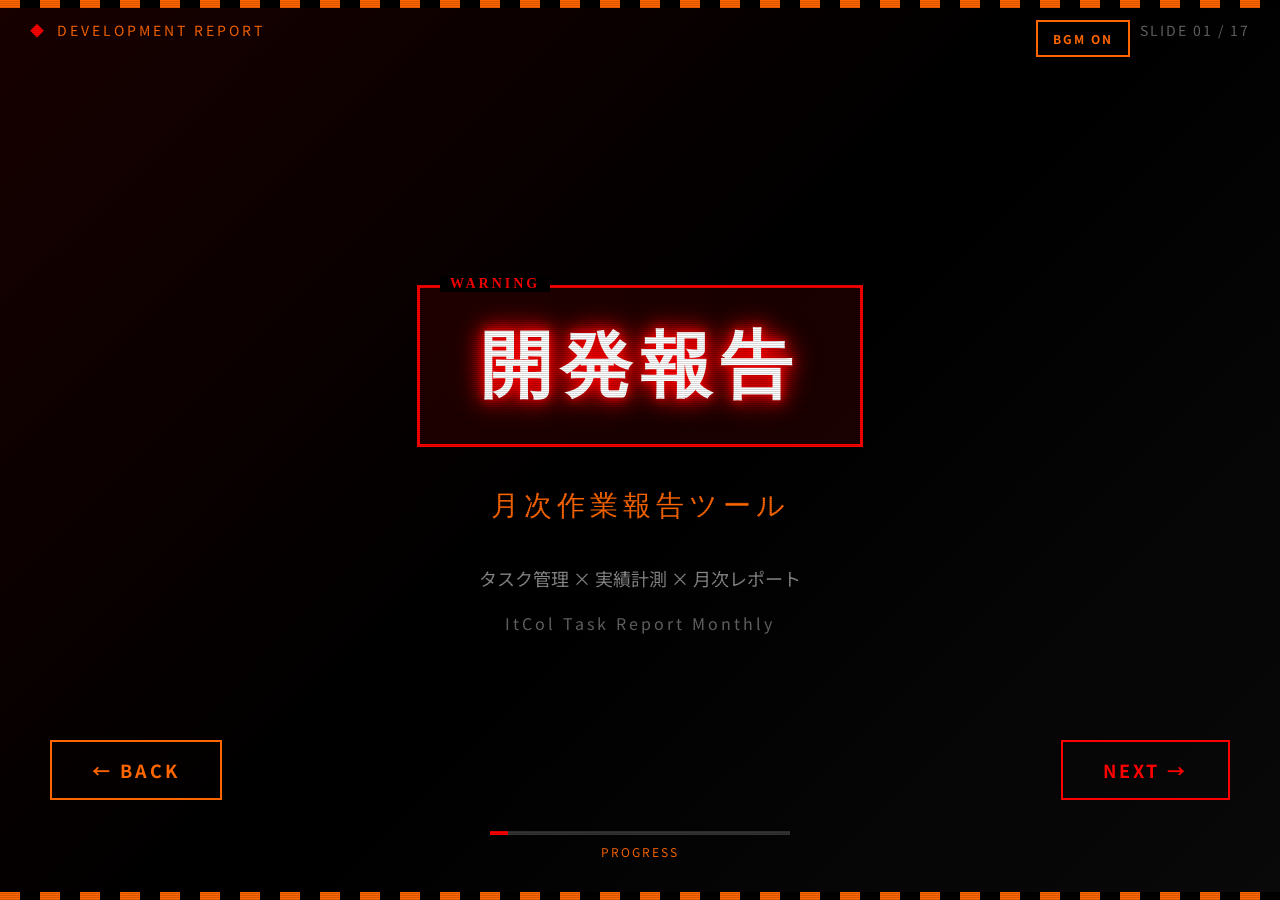
<file: docs/presentation.html>
<!DOCTYPE html>
<html lang="ja">
<head>
    <meta charset="UTF-8">
    <meta name="viewport" content="width=device-width, initial-scale=1.0">
    <title>NERV - 月次作業報告ツール 開発報告</title>
    <style>
        @import url('https://fonts.googleapis.com/css2?family=Noto+Sans+JP:wght@400;700;900&display=swap');

        * {
            margin: 0;
            padding: 0;
            box-sizing: border-box;
        }

        /* EVA Matisse Font - エヴァンゲリオン風フォント */
        body {
            font-family: 'Matisse EB', 'マティスEB', 'FOT-マティス Pro EB', 'マティスEB-EB', 'Noto Sans JP', 'Hiragino Kaku Gothic Pro', 'Yu Gothic', sans-serif;
            background-color: #000;
            color: #fff;
            overflow: hidden;
            height: 100vh;
        }

        /* Scan line effect */
        body::before {
            content: '';
            position: fixed;
            top: 0;
            left: 0;
            width: 100%;
            height: 100%;
            background: repeating-linear-gradient(
                0deg,
                rgba(0, 0, 0, 0.15),
                rgba(0, 0, 0, 0.15) 1px,
                transparent 1px,
                transparent 2px
            );
            pointer-events: none;
            z-index: 1000;
        }

        /* CRT flicker effect */
        body::after {
            content: '';
            position: fixed;
            top: 0;
            left: 0;
            width: 100%;
            height: 100%;
            background: rgba(18, 16, 16, 0.1);
            opacity: 0;
            pointer-events: none;
            z-index: 1001;
            animation: flicker 0.15s infinite;
        }

        @keyframes flicker {
            0% { opacity: 0.27861; }
            5% { opacity: 0.34769; }
            10% { opacity: 0.23604; }
            15% { opacity: 0.90626; }
            20% { opacity: 0.18128; }
            25% { opacity: 0.83891; }
            30% { opacity: 0.65583; }
            35% { opacity: 0.67807; }
            40% { opacity: 0.26559; }
            45% { opacity: 0.84693; }
            50% { opacity: 0.96019; }
            55% { opacity: 0.08594; }
            60% { opacity: 0.20313; }
            65% { opacity: 0.71988; }
            70% { opacity: 0.53455; }
            75% { opacity: 0.37288; }
            80% { opacity: 0.71428; }
            85% { opacity: 0.70419; }
            90% { opacity: 0.7003; }
            95% { opacity: 0.36108; }
            100% { opacity: 0.24387; }
        }

        .slide {
            position: absolute;
            top: 0;
            left: 0;
            width: 100%;
            height: 100%;
            display: flex;
            flex-direction: column;
            justify-content: center;
            align-items: center;
            padding: 40px;
            opacity: 0;
            transform: translateX(100%);
            transition: all 0.5s ease;
            background: linear-gradient(135deg, #1a0000 0%, #000 50%, #0a0a0a 100%);
        }

        .slide.active {
            opacity: 1;
            transform: translateX(0);
        }

        .slide.exit {
            opacity: 0;
            transform: translateX(-100%);
        }

        /* NERV header */
        .nerv-header {
            position: fixed;
            top: 20px;
            left: 30px;
            font-size: 14px;
            color: #ff6600;
            letter-spacing: 3px;
            z-index: 100;
        }

        .nerv-header::before {
            content: '◆';
            margin-right: 10px;
            color: #ff0000;
        }

        /* Warning stripe */
        .warning-stripe {
            position: fixed;
            top: 0;
            left: 0;
            width: 100%;
            height: 8px;
            background: repeating-linear-gradient(
                90deg,
                #ff6600,
                #ff6600 20px,
                #000 20px,
                #000 40px
            );
            z-index: 100;
        }

        .warning-stripe-bottom {
            position: fixed;
            bottom: 0;
            left: 0;
            width: 100%;
            height: 8px;
            background: repeating-linear-gradient(
                90deg,
                #ff6600,
                #ff6600 20px,
                #000 20px,
                #000 40px
            );
            z-index: 100;
        }

        /* Title styles - マティスEB優先 */
        .main-title {
            font-family: 'Matisse EB', 'マティスEB', 'FOT-マティス Pro EB', 'マティスEB-EB', serif;
            font-size: 72px;
            font-weight: 900;
            color: #fff;
            text-shadow:
                0 0 10px #ff0000,
                0 0 20px #ff0000,
                0 0 30px #ff0000;
            letter-spacing: 8px;
            animation: glitch 2s infinite;
        }

        @keyframes glitch {
            0%, 90%, 100% { transform: translate(0); }
            92% { transform: translate(-5px, 2px); }
            94% { transform: translate(5px, -2px); }
            96% { transform: translate(-3px, 1px); }
            98% { transform: translate(3px, -1px); }
        }

        .sub-title {
            font-family: 'Matisse EB', 'マティスEB', 'FOT-マティス Pro EB', 'マティスEB-EB', serif;
            font-size: 28px;
            color: #ff6600;
            margin-top: 20px;
            letter-spacing: 5px;
        }

        /* Warning box */
        .warning-box {
            border: 3px solid #ff0000;
            padding: 30px 60px;
            margin: 20px;
            position: relative;
            background: rgba(255, 0, 0, 0.1);
        }

        .warning-box::before {
            content: 'WARNING';
            position: absolute;
            top: -12px;
            left: 20px;
            background: #000;
            color: #ff0000;
            padding: 0 10px;
            font-family: 'Matisse EB', 'マティスEB', 'FOT-マティス Pro EB', 'マティスEB-EB', serif;
            font-size: 14px;
            font-weight: bold;
            letter-spacing: 3px;
        }

        /* Time display - マティスEB優先 */
        .time-display {
            font-family: 'Matisse EB', 'マティスEB', 'FOT-マティス Pro EB', 'マティスEB-EB', serif;
            font-size: 120px;
            font-weight: 900;
            color: #ff0000;
            text-shadow:
                0 0 20px #ff0000,
                0 0 40px #ff0000;
            animation: pulse 1s infinite;
        }

        @keyframes pulse {
            0%, 100% { opacity: 1; }
            50% { opacity: 0.7; }
        }

        .time-unit {
            font-family: 'Matisse EB', 'マティスEB', 'FOT-マティス Pro EB', 'マティスEB-EB', serif;
            font-size: 48px;
            color: #ff6600;
            margin-left: 10px;
        }

        /* Feature description - マティスEB優先 */
        .feature-name {
            font-family: 'Matisse EB', 'マティスEB', 'FOT-マティス Pro EB', 'マティスEB-EB', serif;
            font-size: 36px;
            color: #fff;
            margin-bottom: 30px;
            letter-spacing: 3px;
        }

        .feature-detail {
            font-size: 20px;
            color: #888;
            max-width: 600px;
            text-align: center;
            line-height: 1.8;
        }

        /* Code block */
        .code-block {
            background: rgba(0, 255, 0, 0.1);
            border: 1px solid #00ff00;
            padding: 20px 40px;
            font-family: 'Courier New', monospace;
            color: #00ff00;
            font-size: 14px;
            margin: 20px 0;
            text-align: left;
        }

        /* Progress bar */
        .progress-container {
            position: fixed;
            bottom: 40px;
            left: 50%;
            transform: translateX(-50%);
            width: 300px;
            z-index: 100;
        }

        .progress-bar {
            height: 4px;
            background: #333;
            position: relative;
        }

        .progress-fill {
            height: 100%;
            background: #ff0000;
            transition: width 0.5s ease;
        }

        .progress-text {
            color: #ff6600;
            font-size: 12px;
            margin-top: 8px;
            text-align: center;
            letter-spacing: 2px;
        }

        /* Navigation */
        .nav-button {
            position: fixed;
            bottom: 100px;
            right: 50px;
            background: transparent;
            border: 2px solid #ff0000;
            color: #ff0000;
            padding: 15px 40px;
            font-size: 18px;
            font-family: 'Noto Sans JP', sans-serif;
            font-weight: bold;
            cursor: pointer;
            letter-spacing: 3px;
            transition: all 0.3s ease;
            z-index: 1100;
        }

        .nav-button:hover {
            background: #ff0000;
            color: #000;
            box-shadow: 0 0 20px #ff0000;
        }

        .nav-button:active {
            transform: scale(0.95);
        }

        /* Alert animation */
        .alert-text {
            animation: alertPulse 0.5s infinite;
        }

        @keyframes alertPulse {
            0%, 100% { color: #ff0000; }
            50% { color: #ff6600; }
        }

        /* Hexagon decoration */
        .hex-decoration {
            position: fixed;
            width: 60px;
            height: 60px;
            border: 2px solid #ff6600;
            opacity: 0.3;
            transform: rotate(45deg);
        }

        .hex-1 { top: 100px; right: 100px; }
        .hex-2 { bottom: 150px; left: 80px; }
        .hex-3 { top: 200px; left: 150px; }

        /* Final slide special - マティスEB優先 */
        .final-message {
            font-family: 'Matisse EB', 'マティスEB', 'FOT-マティス Pro EB', 'マティスEB-EB', serif;
            font-size: 48px;
            font-weight: 900;
            background: linear-gradient(90deg, #ff0000, #ff6600, #ff0000);
            background-size: 200% auto;
            -webkit-background-clip: text;
            -webkit-text-fill-color: transparent;
            background-clip: text;
            animation: gradient 3s linear infinite;
        }

        @keyframes gradient {
            0% { background-position: 0% center; }
            100% { background-position: 200% center; }
        }

        .contact-box {
            border: 3px solid #ff6600;
            padding: 40px 80px;
            margin-top: 40px;
            text-align: center;
        }

        .contact-text {
            font-size: 24px;
            color: #fff;
            letter-spacing: 5px;
        }

        /* Stats display */
        .stats-grid {
            display: grid;
            grid-template-columns: repeat(2, 1fr);
            gap: 30px;
            margin: 40px 0;
        }

        .stat-item {
            border: 1px solid #ff6600;
            padding: 20px;
            text-align: center;
        }

        .stat-value {
            font-family: 'Matisse EB', 'マティスEB', 'FOT-マティス Pro EB', 'マティスEB-EB', serif;
            font-size: 48px;
            font-weight: 900;
            color: #ff0000;
        }

        .stat-label {
            font-size: 14px;
            color: #888;
            margin-top: 10px;
            letter-spacing: 2px;
        }

        /* Slide counter */
        .slide-counter {
            position: fixed;
            top: 20px;
            right: 30px;
            font-size: 14px;
            color: #666;
            letter-spacing: 2px;
            z-index: 100;
        }

        /* UI preview */
        .ui-preview {
            width: 500px;
            height: 280px;
            border: 2px solid #ff6600;
            background: linear-gradient(135deg, #1a1a1a 0%, #0a0a0a 100%);
            display: flex;
            flex-direction: column;
            justify-content: center;
            align-items: center;
            margin: 20px 0;
            position: relative;
            overflow: hidden;
        }

        .ui-preview::before {
            content: '';
            position: absolute;
            top: 0;
            left: -100%;
            width: 100%;
            height: 100%;
            background: linear-gradient(90deg, transparent, rgba(255, 102, 0, 0.2), transparent);
            animation: scan 3s infinite;
        }

        @keyframes scan {
            0% { left: -100%; }
            100% { left: 100%; }
        }

        .ui-preview-text {
            font-size: 16px;
            color: #666;
            z-index: 1;
        }

        /* Question mark animation - マティスEB優先 */
        .question-mark {
            font-family: 'Matisse EB', 'マティスEB', 'FOT-マティス Pro EB', 'マティスEB-EB', serif;
            font-size: 200px;
            color: #ff0000;
            animation: questionPulse 1s infinite;
        }

        @keyframes questionPulse {
            0%, 100% { transform: scale(1); opacity: 1; }
            50% { transform: scale(1.1); opacity: 0.8; }
        }

        /* Total time reveal - マティスEB優先 */
        .total-time {
            font-family: 'Matisse EB', 'マティスEB', 'FOT-マティス Pro EB', 'マティスEB-EB', serif;
            font-size: 180px;
            font-weight: 900;
            color: #ff0000;
            text-shadow:
                0 0 30px #ff0000,
                0 0 60px #ff0000,
                0 0 90px #ff0000;
        }

        /* Feature list */
        .feature-list {
            list-style: none;
            text-align: left;
            margin: 20px 0;
        }

        .feature-list li {
            padding: 10px 0;
            font-size: 20px;
            color: #fff;
            border-bottom: 1px solid #333;
        }

        .feature-list li::before {
            content: '▶';
            color: #ff6600;
            margin-right: 15px;
        }

        /* Timer mock */
        .timer-mock {
            font-size: 72px;
            font-weight: 900;
            color: #00ff00;
            font-family: 'Courier New', monospace;
            text-shadow: 0 0 20px #00ff00;
            padding: 20px 40px;
            border: 2px solid #00ff00;
            background: rgba(0, 255, 0, 0.1);
        }

        /* Report mock */
        .report-mock {
            width: 400px;
            padding: 20px;
            border: 1px solid #ff6600;
            background: rgba(0, 0, 0, 0.5);
        }

        .report-row {
            display: flex;
            justify-content: space-between;
            padding: 8px 0;
            border-bottom: 1px solid #333;
            font-size: 14px;
        }

        .report-row .label { color: #888; }
        .report-row .value { color: #ff6600; font-weight: bold; }

        .report-bar {
            height: 8px;
            background: #333;
            margin-top: 5px;
        }

        .report-bar-fill {
            height: 100%;
            background: linear-gradient(90deg, #ff0000, #ff6600);
        }

        /* Category badge */
        .category-badge {
            display: inline-block;
            padding: 5px 15px;
            margin: 5px;
            border: 1px solid #ff6600;
            color: #ff6600;
            font-size: 14px;
            letter-spacing: 2px;
        }

        /* 使徒襲来風スタイル */
        .shito-title {
            font-family: 'Matisse EB', 'マティスEB', 'FOT-マティス Pro EB', 'マティスEB-EB', serif;
            font-size: 140px;
            font-weight: 900;
            color: #fff;
            text-shadow:
                3px 3px 0 #000,
                -3px -3px 0 #000,
                3px -3px 0 #000,
                -3px 3px 0 #000;
            letter-spacing: 20px;
            line-height: 1.2;
        }

        .shito-sub {
            font-family: 'Matisse EB', 'マティスEB', 'FOT-マティス Pro EB', 'マティスEB-EB', serif;
            font-size: 80px;
            font-weight: 900;
            color: #fff;
            text-shadow:
                3px 3px 0 #000,
                -3px -3px 0 #000,
                3px -3px 0 #000,
                -3px 3px 0 #000;
            letter-spacing: 15px;
        }

        /* 動け！スタイル */
        .ugoke-text {
            font-family: 'Matisse EB', 'マティスEB', 'FOT-マティス Pro EB', 'マティスEB-EB', serif;
            font-size: 100px;
            font-weight: 900;
            color: #ff0000;
            text-shadow:
                0 0 20px #ff0000,
                0 0 40px #ff0000;
            animation: ugokePulse 0.3s infinite;
        }

        @keyframes ugokePulse {
            0%, 100% { transform: scale(1); }
            50% { transform: scale(1.05); }
        }

        /* プレビュー予告 */
        .preview-box {
            border: 4px solid #ff6600;
            padding: 30px 60px;
            margin-top: 40px;
            background: rgba(255, 102, 0, 0.1);
            position: relative;
        }

        .preview-box::before {
            content: 'PREVIEW';
            position: absolute;
            top: -15px;
            left: 20px;
            background: #000;
            color: #ff6600;
            padding: 0 15px;
            font-family: 'Matisse EB', 'マティスEB', 'FOT-マティス Pro EB', 'マティスEB-EB', serif;
            font-size: 16px;
            font-weight: bold;
            letter-spacing: 5px;
        }

        .preview-text {
            font-family: 'Matisse EB', 'マティスEB', 'FOT-マティス Pro EB', 'マティスEB-EB', serif;
            font-size: 36px;
            color: #fff;
            letter-spacing: 3px;
        }

        .kari-badge {
            display: inline-block;
            background: #ff6600;
            color: #000;
            padding: 5px 15px;
            font-size: 20px;
            font-weight: bold;
            margin-left: 10px;
            animation: kariBlink 1s infinite;
        }

        @keyframes kariBlink {
            0%, 100% { opacity: 1; }
            50% { opacity: 0.5; }
        }

        /* BGM Button */
        .bgm-button {
            position: fixed;
            top: 20px;
            right: 150px;
            background: transparent;
            border: 2px solid #ff6600;
            color: #ff6600;
            padding: 8px 15px;
            font-size: 12px;
            font-family: 'Noto Sans JP', sans-serif;
            font-weight: bold;
            cursor: pointer;
            letter-spacing: 2px;
            transition: all 0.3s ease;
            z-index: 1100;
        }

        /* Back Button */
        .back-button {
            position: fixed;
            bottom: 100px;
            left: 50px;
            background: transparent;
            border: 2px solid #ff6600;
            color: #ff6600;
            padding: 15px 40px;
            font-size: 18px;
            font-family: 'Noto Sans JP', sans-serif;
            font-weight: bold;
            cursor: pointer;
            letter-spacing: 3px;
            transition: all 0.3s ease;
            z-index: 1100;
        }

        .back-button:hover {
            background: #ff6600;
            color: #000;
            box-shadow: 0 0 20px #ff6600;
        }

        .back-button:active {
            transform: scale(0.95);
        }

        .bgm-button:hover {
            background: #ff6600;
            color: #000;
            box-shadow: 0 0 15px #ff6600;
        }

        .bgm-button.playing {
            border-color: #00ff00;
            color: #00ff00;
            animation: bgmPulse 1s infinite;
        }

        .bgm-button.playing:hover {
            background: #00ff00;
            color: #000;
            box-shadow: 0 0 15px #00ff00;
        }

        @keyframes bgmPulse {
            0%, 100% { box-shadow: 0 0 5px #00ff00; }
            50% { box-shadow: 0 0 15px #00ff00; }
        }

        /* Slide Map */
        .slide-map {
            display: flex;
            flex-direction: column;
            gap: 15px;
            max-width: 900px;
        }

        .map-row {
            display: flex;
            gap: 15px;
            justify-content: center;
        }

        .map-item {
            width: 180px;
            padding: 15px;
            border: 1px solid #ff6600;
            background: rgba(255, 102, 0, 0.1);
            cursor: pointer;
            transition: all 0.3s ease;
            text-align: center;
        }

        .map-item:hover {
            background: rgba(255, 102, 0, 0.3);
            transform: scale(1.05);
            box-shadow: 0 0 15px rgba(255, 102, 0, 0.5);
        }

        .map-num {
            font-family: 'Courier New', monospace;
            font-size: 12px;
            color: #ff6600;
            margin-bottom: 5px;
        }

        .map-title {
            font-family: 'Matisse EB', 'マティスEB', serif;
            font-size: 14px;
            color: #fff;
            font-weight: bold;
        }

        .map-time {
            font-size: 11px;
            color: #ff0000;
            margin-top: 5px;
            font-weight: bold;
        }

        .map-item.time-item {
            border-color: #ff0000;
            background: rgba(255, 0, 0, 0.1);
        }

        .map-item.time-item:hover {
            background: rgba(255, 0, 0, 0.3);
            box-shadow: 0 0 15px rgba(255, 0, 0, 0.5);
        }

        .map-item.highlight {
            border-color: #fff;
            border-width: 2px;
            background: rgba(255, 255, 255, 0.1);
        }

        .map-item.highlight:hover {
            background: rgba(255, 255, 255, 0.2);
            box-shadow: 0 0 20px rgba(255, 255, 255, 0.5);
        }

        .map-item.final-item {
            border-color: #00ff00;
            background: rgba(0, 255, 0, 0.1);
        }

        .map-item.final-item:hover {
            background: rgba(0, 255, 0, 0.3);
            box-shadow: 0 0 15px rgba(0, 255, 0, 0.5);
        }
    </style>
</head>
<body>
    <div class="warning-stripe"></div>
    <div class="warning-stripe-bottom"></div>

    <div class="nerv-header">DEVELOPMENT REPORT</div>
    <div class="slide-counter">SLIDE <span id="currentSlide">01</span> / <span id="totalSlides">17</span></div>

    <div class="hex-decoration hex-1"></div>
    <div class="hex-decoration hex-2"></div>
    <div class="hex-decoration hex-3"></div>

    <!-- Slide 1: Title -->
    <div class="slide active" id="slide1">
        <div class="warning-box">
            <div class="main-title">開発報告</div>
        </div>
        <div class="sub-title">月次作業報告ツール</div>
        <div style="margin-top: 40px; color: #888; font-size: 18px;">
            タスク管理 × 実績計測 × 月次レポート
        </div>
        <div style="margin-top: 20px; color: #666; letter-spacing: 3px;">
            ItCol Task Report Monthly
        </div>
    </div>

    <!-- Slide 2: 開発依頼、襲来（使徒襲来風） -->
    <div class="slide" id="slide2">
        <div style="text-align: right; padding-right: 50px;">
            <div class="shito-title">開発</div>
            <div class="shito-sub">依頼、襲来</div>
        </div>
    </div>

    <!-- Slide 3: What is this tool -->
    <div class="slide" id="slide3">
        <div class="feature-name" style="font-size: 42px;">このツールでできること</div>
        <ul class="feature-list" style="margin-top: 40px;">
            <li>タスクを登録・管理する</li>
            <li>作業時間をリアルタイム計測（タイマー機能）</li>
            <li>プロジェクト別・カテゴリ別に集計</li>
            <li>月次レポートを自動生成</li>
            <li>A4印刷対応でそのまま提出可能</li>
        </ul>
    </div>

    <!-- Slide 4: Question -->
    <div class="slide" id="slide4">
        <div class="feature-name" style="font-size: 42px;">これを作るのに</div>
        <div class="question-mark">?</div>
        <div class="feature-name alert-text" style="font-size: 48px;">何時間かかると思いますか</div>
    </div>

    <!-- Slide 5: Normal estimate -->
    <div class="slide" id="slide5">
        <div class="feature-name">一般的な見積もり</div>
        <div class="stats-grid">
            <div class="stat-item">
                <div class="stat-value">54</div>
                <div class="stat-label">人時間（工数）</div>
            </div>
            <div class="stat-item">
                <div class="stat-value">6</div>
                <div class="stat-label">人（開発者）</div>
            </div>
            <div class="stat-item">
                <div class="stat-value">9</div>
                <div class="stat-label">時間（1日）</div>
            </div>
            <div class="stat-item">
                <div class="stat-value">8</div>
                <div class="stat-label">機能（MUST）</div>
            </div>
        </div>
        <div class="feature-detail">
            外部設計書に基づく正式な工数見積もり
        </div>
    </div>

    <!-- Slide 6: But actually... -->
    <div class="slide" id="slide6">
        <div class="warning-box" style="border-color: #ff6600;">
            <div class="feature-name alert-text" style="font-size: 56px; margin: 0;">
                しかし実際は...
            </div>
        </div>
    </div>

    <!-- Slide 7: Task Registration UI -->
    <div class="slide" id="slide7">
        <div class="feature-name">タスク登録画面</div>
        <div class="ui-preview">
            <div style="color: #ff6600; font-size: 14px; margin-bottom: 15px;">◆ TASK ENTRY FORM</div>
            <div style="display: flex; gap: 10px; align-items: center;">
                <input type="text" placeholder="タスク名を入力" style="padding: 10px 20px; background: #222; border: 1px solid #444; color: #fff; width: 250px;" disabled>
                <button style="padding: 10px 20px; background: #ff5252; color: #fff; border: none;">追加</button>
            </div>
            <div style="margin-top: 20px; color: #666; font-size: 12px;">
                プロジェクト名 / カテゴリ / メモ
            </div>
        </div>
        <div style="margin-top: 40px;">
            <span class="time-display">30</span>
            <span class="time-unit">秒</span>
        </div>
    </div>

    <!-- Slide 8: Timer Feature -->
    <div class="slide" id="slide8">
        <div class="feature-name">タイマー機能（実績計測）</div>
        <div class="timer-mock">01:23:45</div>
        <div style="margin-top: 20px; display: flex; gap: 20px;">
            <button style="padding: 15px 40px; background: #00ff00; color: #000; border: none; font-weight: bold; font-size: 16px;">▶ START</button>
            <button style="padding: 15px 40px; background: #ff0000; color: #fff; border: none; font-weight: bold; font-size: 16px;">■ STOP</button>
        </div>
        <div class="feature-detail" style="margin-top: 30px;">
            リアルタイムで作業時間を自動計測<br>開始・終了時刻をDBに自動記録
        </div>
        <div style="margin-top: 40px;">
            <span class="time-display">45</span>
            <span class="time-unit">秒</span>
        </div>
    </div>

    <!-- Slide 9: Categories -->
    <div class="slide" id="slide9">
        <div class="feature-name">カテゴリ分類</div>
        <div style="margin: 30px 0;">
            <span class="category-badge">開発</span>
            <span class="category-badge">会議</span>
            <span class="category-badge">メール</span>
            <span class="category-badge">調査</span>
            <span class="category-badge">その他</span>
        </div>
        <div class="feature-detail">
            タスクをカテゴリ別に分類して集計可能
        </div>
        <div style="margin-top: 40px;">
            <span class="time-display">15</span>
            <span class="time-unit">秒</span>
        </div>
    </div>

    <!-- Slide 10: Monthly Report -->
    <div class="slide" id="slide10">
        <div class="feature-name">月次レポート</div>
        <div class="report-mock">
            <div style="color: #ff6600; font-size: 14px; margin-bottom: 15px; letter-spacing: 2px;">◆ 2025年1月 集計結果</div>
            <div class="report-row">
                <span class="label">総作業時間</span>
                <span class="value">132.0 時間</span>
            </div>
            <div class="report-row">
                <span class="label">稼働日数</span>
                <span class="value">22 日</span>
            </div>
            <div style="margin-top: 15px;">
                <div class="report-row">
                    <span class="label">開発</span>
                    <span class="value">65.0h (49%)</span>
                </div>
                <div class="report-bar"><div class="report-bar-fill" style="width: 49%;"></div></div>
            </div>
            <div style="margin-top: 10px;">
                <div class="report-row">
                    <span class="label">会議</span>
                    <span class="value">35.0h (27%)</span>
                </div>
                <div class="report-bar"><div class="report-bar-fill" style="width: 27%;"></div></div>
            </div>
            <div style="margin-top: 10px;">
                <div class="report-row">
                    <span class="label">調査</span>
                    <span class="value">32.0h (24%)</span>
                </div>
                <div class="report-bar"><div class="report-bar-fill" style="width: 24%;"></div></div>
            </div>
        </div>
        <div style="margin-top: 40px;">
            <span class="time-display">1</span>
            <span class="time-unit">分</span>
        </div>
    </div>

    <!-- Slide 11: Database -->
    <div class="slide" id="slide11">
        <div class="feature-name">データベース設計</div>
        <div class="code-block" style="font-size: 12px;">
CREATE TABLE tasks (
    id SERIAL PRIMARY KEY,
    task_name VARCHAR(100) NOT NULL,
    category VARCHAR(50) NOT NULL,
    start_time TIMESTAMP,
    end_time TIMESTAMP,
    duration_seconds INTEGER DEFAULT 0,
    created_date DATE NOT NULL
);
        </div>
        <div class="feature-detail">
            PostgreSQL / SQLite 両対応
        </div>
        <div style="margin-top: 40px;">
            <span class="time-display">20</span>
            <span class="time-unit">秒</span>
        </div>
    </div>

    <!-- Slide 12: Design Document -->
    <div class="slide" id="slide12">
        <div class="feature-name">外部設計書</div>
        <div class="stats-grid" style="grid-template-columns: repeat(3, 1fr);">
            <div class="stat-item">
                <div class="stat-value">899</div>
                <div class="stat-label">行</div>
            </div>
            <div class="stat-item">
                <div class="stat-value">10</div>
                <div class="stat-label">セクション</div>
            </div>
            <div class="stat-item">
                <div class="stat-value">2</div>
                <div class="stat-label">UI設計</div>
            </div>
        </div>
        <div class="feature-detail">
            UI仕様・DB設計・API設計・工数見積もり・役割分担...<br>
            全て網羅した本格的な設計書
        </div>
        <div style="margin-top: 40px;">
            <span class="time-display">3</span>
            <span class="time-unit">分</span>
        </div>
    </div>

    <!-- Slide 13: Total reveal -->
    <div class="slide" id="slide13">
        <div class="feature-name" style="font-size: 28px;">開発 合計時間</div>
        <div class="warning-box" style="margin-top: 20px;">
            <div class="total-time">5</div>
            <div class="time-unit" style="font-size: 72px;">分</div>
        </div>
        <div class="feature-detail" style="margin-top: 30px;">
            54人時間 → たったの5分<br>
            <span style="color: #ff0000; font-weight: bold;">648倍の高速化</span>
        </div>
    </div>

    <!-- Slide 14: Secret -->
    <div class="slide" id="slide14">
        <div class="feature-name alert-text" style="font-size: 36px;">その秘密は...</div>
        <div style="margin-top: 40px; font-size: 64px; font-weight: 900; color: #fff;">
            AI駆動開発
        </div>
        <div class="sub-title" style="margin-top: 20px;">
            Claude Code × Human Creativity
        </div>
        <div class="feature-detail" style="margin-top: 40px;">
            人間のアイデア + AIの実行力 = 無限の可能性
        </div>
    </div>

    <!-- Slide 15: 動け！動け！動け！ + プレビュー予告 -->
    <div class="slide" id="slide15" style="position: relative;">
        <!-- 背景画像 -->
        <div style="position: absolute; top: 0; left: 0; width: 100%; height: 100%;
                    background: url('maxresdefault.jpg') center center no-repeat;
                    background-size: cover;
                    opacity: 0.3;
                    z-index: 0;"></div>
        <!-- コンテンツ -->
        <div style="position: relative; z-index: 1; display: flex; flex-direction: column; align-items: center;">
            <div style="display: flex; flex-direction: column; gap: 15px; align-items: flex-end; margin-bottom: 40px;">
                <div class="ugoke-text">動け！</div>
                <div class="ugoke-text">動け！</div>
                <div class="ugoke-text">動け！</div>
            </div>
            <div class="preview-box">
                <div class="preview-text">
                    次回、プレビュー公開<span class="kari-badge">仮</span>
                </div>
            </div>
            <div class="feature-detail" style="margin-top: 30px;">
                実際に動くデモをお見せします
            </div>
        </div>
    </div>

    <!-- Slide 16: 画面一覧マッピング -->
    <div class="slide" id="slide16">
        <div class="feature-name" style="font-size: 32px; margin-bottom: 20px;">CONTENTS MAP</div>
        <div class="slide-map">
            <div class="map-row">
                <div class="map-item" onclick="goToSlide(1)">
                    <div class="map-num">01</div>
                    <div class="map-title">開発報告</div>
                </div>
                <div class="map-item" onclick="goToSlide(2)">
                    <div class="map-num">02</div>
                    <div class="map-title">開発依頼、襲来</div>
                </div>
                <div class="map-item" onclick="goToSlide(3)">
                    <div class="map-num">03</div>
                    <div class="map-title">機能紹介</div>
                </div>
                <div class="map-item" onclick="goToSlide(4)">
                    <div class="map-num">04</div>
                    <div class="map-title">問いかけ</div>
                </div>
            </div>
            <div class="map-row">
                <div class="map-item" onclick="goToSlide(5)">
                    <div class="map-num">05</div>
                    <div class="map-title">見積もり</div>
                </div>
                <div class="map-item" onclick="goToSlide(6)">
                    <div class="map-num">06</div>
                    <div class="map-title">しかし実際は</div>
                </div>
                <div class="map-item time-item" onclick="goToSlide(7)">
                    <div class="map-num">07</div>
                    <div class="map-title">タスク登録</div>
                    <div class="map-time">30秒</div>
                </div>
                <div class="map-item time-item" onclick="goToSlide(8)">
                    <div class="map-num">08</div>
                    <div class="map-title">タイマー</div>
                    <div class="map-time">45秒</div>
                </div>
            </div>
            <div class="map-row">
                <div class="map-item time-item" onclick="goToSlide(9)">
                    <div class="map-num">09</div>
                    <div class="map-title">カテゴリ</div>
                    <div class="map-time">15秒</div>
                </div>
                <div class="map-item time-item" onclick="goToSlide(10)">
                    <div class="map-num">10</div>
                    <div class="map-title">月次レポート</div>
                    <div class="map-time">1分</div>
                </div>
                <div class="map-item time-item" onclick="goToSlide(11)">
                    <div class="map-num">11</div>
                    <div class="map-title">DB設計</div>
                    <div class="map-time">20秒</div>
                </div>
                <div class="map-item time-item" onclick="goToSlide(12)">
                    <div class="map-num">12</div>
                    <div class="map-title">外部設計書</div>
                    <div class="map-time">3分</div>
                </div>
            </div>
            <div class="map-row">
                <div class="map-item highlight" onclick="goToSlide(13)">
                    <div class="map-num">13</div>
                    <div class="map-title">合計5分</div>
                </div>
                <div class="map-item" onclick="goToSlide(14)">
                    <div class="map-num">14</div>
                    <div class="map-title">AI駆動開発</div>
                </div>
                <div class="map-item" onclick="goToSlide(15)">
                    <div class="map-num">15</div>
                    <div class="map-title">動け！</div>
                </div>
                <div class="map-item final-item" onclick="goToSlide(17)">
                    <div class="map-num">17</div>
                    <div class="map-title">開発依頼</div>
                </div>
            </div>
        </div>
    </div>

    <!-- Slide 17: Final -->
    <div class="slide" id="slide17">
        <div class="final-message">開発依頼</div>
        <div class="final-message" style="font-size: 36px; margin-top: 10px;">お待ちしております</div>
        <div class="contact-box">
            <div class="contact-text">あなたのアイデアを</div>
            <div class="contact-text" style="margin-top: 10px;">数分で形にします</div>
        </div>
        <div style="margin-top: 60px; color: #666; font-size: 14px; letter-spacing: 3px;">
            Thank you for watching
        </div>
    </div>

    <!-- BGM Control (右上) -->
    <button class="bgm-button" id="bgmBtn" onclick="toggleBGM()">BGM ON</button>

    <!-- YouTube BGM (hidden) -->
    <div id="youtube-player" style="position: fixed; top: -9999px; left: -9999px; width: 1px; height: 1px; pointer-events: none;"></div>

    <!-- Navigation -->
    <button class="back-button" id="backBtn" onclick="prevSlide()">← BACK</button>
    <button class="nav-button" id="nextBtn" onclick="nextSlide()">NEXT →</button>

    <!-- Progress bar -->
    <div class="progress-container">
        <div class="progress-bar">
            <div class="progress-fill" id="progressFill" style="width: 6.25%;"></div>
        </div>
        <div class="progress-text">PROGRESS</div>
    </div>

    <!-- YouTube IFrame API -->
    <script src="https://www.youtube.com/iframe_api"></script>

    <script>
        let currentSlide = 1;
        const totalSlides = 17;

        // YouTube Player
        let player;
        let bgmPlaying = false;

        function onYouTubeIframeAPIReady() {
            player = new YT.Player('youtube-player', {
                height: '1',
                width: '1',
                videoId: 'JE2yVuhQWxQ',
                playerVars: {
                    'autoplay': 0,
                    'loop': 1,
                    'playlist': 'JE2yVuhQWxQ'
                },
                events: {
                    'onReady': onPlayerReady,
                    'onStateChange': onPlayerStateChange
                }
            });
        }

        function onPlayerReady(event) {
            // Player is ready
            console.log('BGM Player Ready');
        }

        function onPlayerStateChange(event) {
            if (event.data === YT.PlayerState.ENDED) {
                player.playVideo(); // Loop
            }
        }

        function toggleBGM() {
            const btn = document.getElementById('bgmBtn');

            // プレイヤーが準備できていない場合
            if (!player || typeof player.playVideo !== 'function') {
                console.log('Player not ready yet, please wait...');
                btn.textContent = 'Loading...';
                setTimeout(() => {
                    btn.textContent = 'BGM ON';
                }, 1000);
                return;
            }

            if (bgmPlaying) {
                player.pauseVideo();
                btn.textContent = 'BGM ON';
                btn.classList.remove('playing');
                bgmPlaying = false;
            } else {
                player.playVideo();
                btn.textContent = 'BGM OFF';
                btn.classList.add('playing');
                bgmPlaying = true;
            }
        }

        function goToSlide(num) {
            currentSlide = num;
            updateSlide();
        }

        function prevSlide() {
            if (currentSlide > 1) {
                currentSlide--;
                updateSlide();
            }
        }

        function updateSlide() {
            // Update all slides
            for (let i = 1; i <= totalSlides; i++) {
                const slide = document.getElementById(`slide${i}`);
                slide.classList.remove('active', 'exit');

                if (i === currentSlide) {
                    slide.classList.add('active');
                } else if (i < currentSlide) {
                    slide.classList.add('exit');
                }
            }

            // Update counter
            document.getElementById('currentSlide').textContent =
                currentSlide.toString().padStart(2, '0');

            // Update progress bar
            const progress = (currentSlide / totalSlides) * 100;
            document.getElementById('progressFill').style.width = `${progress}%`;

            // Update button text on last slide
            if (currentSlide === totalSlides) {
                document.getElementById('nextBtn').textContent = 'RESTART ↺';
            } else {
                document.getElementById('nextBtn').textContent = 'NEXT →';
            }
        }

        function nextSlide() {
            if (currentSlide < totalSlides) {
                currentSlide++;
            } else {
                currentSlide = 1;
            }
            updateSlide();
        }

        // Keyboard navigation
        document.addEventListener('keydown', (e) => {
            if (e.key === 'ArrowRight' || e.key === ' ' || e.key === 'Enter') {
                nextSlide();
            } else if (e.key === 'ArrowLeft') {
                if (currentSlide > 1) {
                    currentSlide--;
                    updateSlide();
                }
            }
        });

        // Initialize
        document.getElementById('totalSlides').textContent = totalSlides;
    </script>
</body>
</html>
</file>
